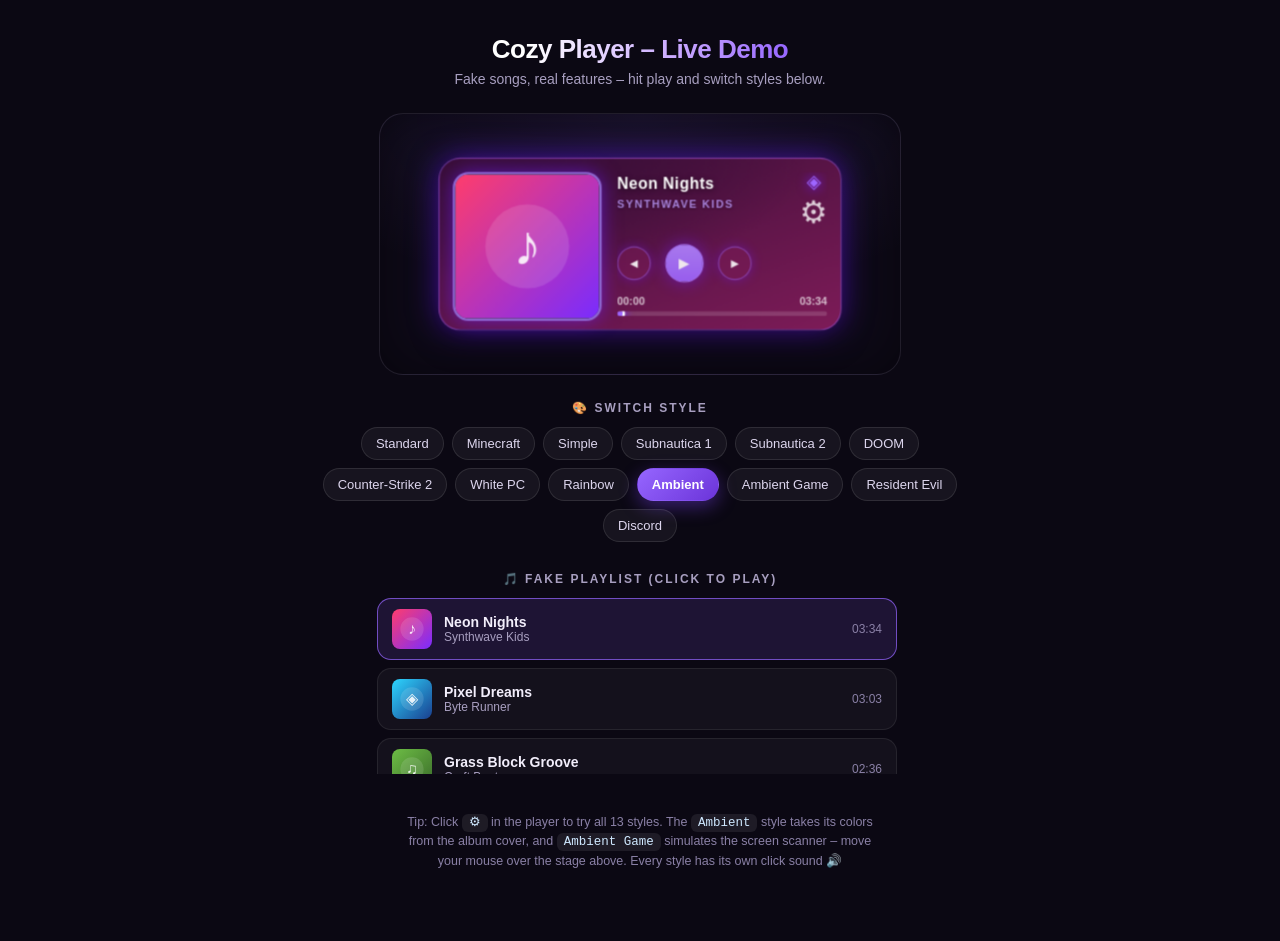
<file: demo-player.html>
<!DOCTYPE html>
<html lang="de">
<head>
<meta charset="UTF-8">
<meta name="viewport" content="width=device-width, initial-scale=1.0">
<title>Cozy Player – Live Demo</title>
<link rel="stylesheet" href="cozy-player.css">
<style>
    /* ===== Demo-Overrides: Browser statt Electron ===== */
    html, body {
        pointer-events: auto;
        overflow: auto;
        background: #0b0813;
        height: auto;
        min-height: 100vh;
        color: #f2eefb;
        /* Kein weißer Scrollbalken: Scrollbar ausblenden, Inhalt passt in 100vh */
        scrollbar-width: none;
        -ms-overflow-style: none;
    }
    html::-webkit-scrollbar, body::-webkit-scrollbar { display: none; }

    /* Coole Custom-Maus: lila Musiknote mit Glow-Ring */
    body {
        cursor: url("data:image/svg+xml;utf8,%3Csvg%20xmlns%3D%22http%3A%2F%2Fwww.w3.org%2F2000%2Fsvg%22%20width%3D%2232%22%20height%3D%2232%22%20viewBox%3D%220%200%2032%2032%22%3E%3Ccircle%20cx%3D%2216%22%20cy%3D%2216%22%20r%3D%2214%22%20fill%3D%22%236b34d9%22%20opacity%3D%220.30%22%2F%3E%3Ccircle%20cx%3D%2216%22%20cy%3D%2216%22%20r%3D%2211%22%20fill%3D%22none%22%20stroke%3D%22%23b18cff%22%20stroke-width%3D%221.4%22%2F%3E%3Cg%20fill%3D%22%23ffffff%22%20stroke%3D%22%234b2296%22%20stroke-width%3D%220.8%22%3E%3Cellipse%20cx%3D%2212%22%20cy%3D%2223%22%20rx%3D%224.4%22%20ry%3D%223.1%22%20transform%3D%22rotate(-22%2012%2023)%22%2F%3E%3Crect%20x%3D%2215.5%22%20y%3D%227%22%20width%3D%222.5%22%20height%3D%2216%22%20rx%3D%221.2%22%2F%3E%3Cpath%20d%3D%22M18%207%20C%2021.5%208.5%2C%2023.5%2012%2C%2023%2016%20C%2024%2013.5%2C%2023%2010%2C%2018%209.2%20Z%22%2F%3E%3C%2Fg%3E%3C%2Fsvg%3E") 15 6, auto;
    }
    .stage.ag-active {
        cursor: url("data:image/svg+xml;utf8,%3Csvg%20xmlns%3D%22http%3A%2F%2Fwww.w3.org%2F2000%2Fsvg%22%20width%3D%2236%22%20height%3D%2236%22%20viewBox%3D%220%200%2036%2036%22%3E%3Ccircle%20cx%3D%2218%22%20cy%3D%2218%22%20r%3D%227%22%20fill%3D%22none%22%20stroke%3D%22%232dd6ff%22%20stroke-width%3D%221.8%22%2F%3E%3Cline%20x1%3D%2218%22%20y1%3D%221%22%20x2%3D%2218%22%20y2%3D%229%22%20stroke%3D%22%232dd6ff%22%20stroke-width%3D%221.8%22%2F%3E%3Cline%20x1%3D%2218%22%20y1%3D%2227%22%20x2%3D%2218%22%20y2%3D%2235%22%20stroke%3D%22%232dd6ff%22%20stroke-width%3D%221.8%22%2F%3E%3Cline%20x1%3D%221%22%20y1%3D%2218%22%20x2%3D%229%22%20y2%3D%2218%22%20stroke%3D%22%232dd6ff%22%20stroke-width%3D%221.8%22%2F%3E%3Cline%20x1%3D%2227%22%20y1%3D%2218%22%20x2%3D%2235%22%20y2%3D%2218%22%20stroke%3D%22%232dd6ff%22%20stroke-width%3D%221.8%22%2F%3E%3Ccircle%20cx%3D%2218%22%20cy%3D%2218%22%20r%3D%221.6%22%20fill%3D%22%23ffffff%22%2F%3E%3C%2Fsvg%3E") 18 18, crosshair;
    }
    #fake-screen { cursor: inherit; }

    .demo-wrap {
        min-height: 100vh;
        display: flex;
        flex-direction: column;
        align-items: center;
        padding: 34px 20px 60px;
        box-sizing: border-box;
        position: relative;
    }

    .demo-header { text-align: center; margin-bottom: 26px; }
    .demo-header h1 {
        font-size: 26px;
        font-weight: 800;
        margin: 0;
        letter-spacing: -0.5px;
        background: linear-gradient(90deg, #fff 20%, #c9a8ff 60%, #9666ff 90%);
        -webkit-background-clip: text;
        background-clip: text;
        -webkit-text-fill-color: transparent;
    }
    .demo-header p { color: #a89fc0; margin: 6px 0 0; font-size: 14px; }

    /* Bühne: hier sitzt der Player (zentriert) + der Fake-Screen für Ambient Game */
    .stage {
        position: relative;
        width: 100%;
        max-width: 520px;
        height: 260px;
        display: flex;
        align-items: center;
        justify-content: center;
        border-radius: 24px;
        overflow: hidden;
        background:
            radial-gradient(120% 120% at 50% 0%, rgba(150,102,255,0.12), transparent 60%),
            #0e0a18;
        border: 1px solid rgba(255,255,255,0.08);
        box-shadow: inset 0 0 60px rgba(0,0,0,0.5);
        margin-bottom: 26px;
    }
    /* Fake-Desktop für den Ambient-Game-Modus (animierter Farbverlauf) */
    #fake-screen {
        position: absolute;
        inset: 0;
        width: 100%;
        height: 100%;
        display: none;
        cursor: inherit;
    }
    .stage.ag-active #fake-screen { display: block; }

    /* Player im Demo zentrieren (statt bottom-right), 2× so groß wie die App */
    #player-box {
        position: relative;
        bottom: auto;
        right: auto;
        transform-origin: center;
        transform: scale(1.2);
        z-index: 2;
        opacity: 1;
        pointer-events: auto;
    }

    /* Theme-Auswahl */
    .picker-label {
        font-size: 12px;
        font-weight: 700;
        text-transform: uppercase;
        letter-spacing: 2px;
        color: #a89fc0;
        margin-bottom: 12px;
    }
    .theme-picker {
        display: flex;
        flex-wrap: wrap;
        gap: 8px;
        justify-content: center;
        max-width: 640px;
        margin-bottom: 30px;
    }
    .theme-picker button {
        background: rgba(255,255,255,0.05);
        border: 1px solid rgba(255,255,255,0.1);
        color: #ddd6ee;
        padding: 8px 14px;
        border-radius: 999px;
        font-size: 13px;
        cursor: pointer;
        transition: all 0.2s;
        font-family: inherit;
    }
    .theme-picker button:hover {
        background: rgba(150,102,255,0.18);
        border-color: rgba(150,102,255,0.55);
        color: #fff;
        transform: translateY(-2px);
    }
    .theme-picker button.active {
        background: linear-gradient(135deg, #9666ff, #6b34d9);
        border-color: transparent;
        color: #fff;
        font-weight: 700;
        box-shadow: 0 6px 18px rgba(110,60,220,0.45);
    }

    /* Fake-Playlist */
    .playlist {
        width: 100%;
        max-width: 520px;
        display: flex;
        flex-direction: column;
        gap: 8px;
        margin-bottom: 26px;
        max-height: 176px;
        overflow-y: auto;
        padding-right: 6px;
    }
    .playlist::-webkit-scrollbar { width: 8px; }
    .playlist::-webkit-scrollbar-thumb { background: rgba(150,102,255,0.35); border-radius: 4px; }
    .song {
        display: flex;
        align-items: center;
        gap: 12px;
        background: rgba(255,255,255,0.04);
        border: 1px solid rgba(255,255,255,0.08);
        border-radius: 14px;
        padding: 10px 14px;
        cursor: pointer;
        transition: all 0.2s;
        text-align: left;
        color: #f2eefb;
        font-family: inherit;
        width: 100%;
    }
    .song:hover { background: rgba(150,102,255,0.12); border-color: rgba(150,102,255,0.4); transform: translateX(3px); }
    .song.playing { border-color: rgba(150,102,255,0.7); background: rgba(150,102,255,0.14); }
    .song img { width: 40px; height: 40px; border-radius: 8px; object-fit: cover; flex-shrink: 0; }
    .song .s-info { flex: 1; min-width: 0; }
    .song .s-info b { display: block; font-size: 14px; white-space: nowrap; overflow: hidden; text-overflow: ellipsis; }
    .song .s-info span { font-size: 12px; color: #a89fc0; white-space: nowrap; overflow: hidden; text-overflow: ellipsis; display: block; }
    .song .s-dur { font-size: 12px; color: #8a80a6; font-variant-numeric: tabular-nums; }

    /* Style-Auswahl-Panel (⚙ im Player) – nur Styles, keine anderen Settings */
    .demo-settings {
        position: fixed;
        top: 50%;
        left: 50%;
        transform: translate(-50%, -50%);
        background: #171226;
        border: 1px solid rgba(255,255,255,0.12);
        border-radius: 18px;
        padding: 20px;
        z-index: 50;
        width: 300px;
        max-height: 80vh;
        overflow-y: auto;
        box-shadow: 0 24px 60px rgba(0,0,0,0.6);
        display: none;
    }
    .demo-settings.open { display: block; }
    .demo-settings h3 { margin: 0 0 14px; font-size: 15px; }
    .demo-settings .style-grid {
        display: grid;
        grid-template-columns: 1fr 1fr;
        gap: 8px;
    }
    .demo-settings .style-grid button {
        background: rgba(255,255,255,0.05);
        border: 1px solid rgba(255,255,255,0.1);
        color: #ddd6ee;
        padding: 9px 8px;
        border-radius: 10px;
        font-size: 12.5px;
        cursor: pointer;
        transition: all 0.2s;
        font-family: inherit;
        text-align: center;
    }
    .demo-settings .style-grid button:hover {
        background: rgba(150,102,255,0.18);
        border-color: rgba(150,102,255,0.55);
        color: #fff;
    }
    .demo-settings .style-grid button.active {
        background: linear-gradient(135deg, #9666ff, #6b34d9);
        border-color: transparent;
        color: #fff;
        font-weight: 700;
    }
    .demo-settings .close-set {
        margin-top: 14px;
        width: 100%;
        padding: 9px;
        border-radius: 10px;
        border: 1px solid rgba(255,255,255,0.15);
        background: rgba(255,255,255,0.06);
        color: #fff;
        cursor: pointer;
        font-family: inherit;
    }
    .demo-settings .close-set:hover { background: rgba(255,255,255,0.12); }
    .demo-overlay {
        position: fixed; inset: 0; background: rgba(4,2,10,0.55); z-index: 40; display: none;
    }
    .demo-overlay.open { display: block; }

    .hint {
        font-size: 12.5px;
        color: #8a80a6;
        text-align: center;
        max-width: 480px;
        line-height: 1.5;
    }
    .hint code { background: rgba(255,255,255,0.08); padding: 2px 7px; border-radius: 6px; color: #cfe8ff; }
</style>
</head>
<body>

<div class="demo-wrap">
    <div class="demo-header">
        <h1>Cozy Player – Live Demo</h1>
        <p>Fake songs, real features – hit play and switch styles below.</p>
    </div>

    <div class="stage" id="stage">
        <canvas id="fake-screen"></canvas>

        <div class="player-container" id="player-box">
            <img id="cover-large" class="cover-large" alt="Cover">
            <div class="right-panel">
                <div class="top-section">
                    <div class="text-container">
                        <div class="title-area" id="title-area-box">
                            <div class="title-scroll-wrapper" id="scroll-wrapper">
                                <h1 id="song-title">Cozy Player Demo</h1>
                            </div>
                        </div>
                        <h2 id="song-artist">Press Play ▶</h2>
                    </div>
                    <div class="top-right-col">
                        <div class="symbol-icon" onclick="demoQuit()" title="In the app: quits Cozy Player">◈</div>
                        <button class="settings-btn" onclick="openDemoSettings()" title="Settings">⚙</button>
                    </div>
                </div>

                <div class="controls">
                    <button onclick="mediaControl('prev')" title="Previous Track">◄</button>
                    <button id="play-pause-btn" title="Play / Pause" onclick="mediaControl('playpause')">▶</button>
                    <button onclick="mediaControl('next')" title="Next Track">►</button>
                </div>

                <div class="bottom-section">
                    <div class="time-info">
                        <span id="time-current">00:00</span>
                        <span id="time-total">00:00</span>
                    </div>
                    <div class="progress-bar-container" id="progress-bar-container" style="cursor:pointer">
                        <div id="progress-fill" class="progress-bar-fill"></div>
                        <div id="progress-handle" class="progress-handle"></div>
                    </div>
                </div>
            </div>
        </div>
    </div>

    <div class="picker-label">🎨 Switch Style</div>
    <div class="theme-picker" id="theme-picker"></div>

    <div class="picker-label">🎵 Fake Playlist (click to play)</div>
    <div class="playlist" id="playlist"></div>

    <p class="hint">
        Tip: Click <code>⚙</code> in the player to try all 13 styles.
        The <code>Ambient</code> style takes its colors from the album cover, and
        <code>Ambient Game</code> simulates the screen scanner – move your mouse over the stage above.
        Every style has its own click sound 🔊
    </p>
</div>

<div class="demo-overlay" id="demo-overlay" onclick="closeDemoSettings()"></div>
<div class="demo-settings" id="demo-settings">
    <h3>🎨 Choose Style</h3>
    <div class="style-grid" id="style-grid"></div>
    <button class="close-set" onclick="closeDemoSettings()">Done</button>
</div>

<script>
// ============================================================
//  Demo-Daten: Fake-Songs mit generierten SVG-Covers
// ============================================================
function makeCover(c1, c2, glyph) {
    const svg = `<svg xmlns='http://www.w3.org/2000/svg' width='240' height='240'>
        <defs><linearGradient id='g' x1='0' y1='0' x2='1' y2='1'>
            <stop offset='0' stop-color='${c1}'/><stop offset='1' stop-color='${c2}'/>
        </linearGradient></defs>
        <rect width='240' height='240' fill='url(#g)'/>
        <circle cx='120' cy='120' r='70' fill='rgba(255,255,255,0.12)'/>
        <text x='120' y='150' font-size='95' text-anchor='middle' fill='rgba(255,255,255,0.88)' font-family='Arial'>${glyph}</text>
    </svg>`;
    return 'data:image/svg+xml;utf8,' + encodeURIComponent(svg);
}

const FAKE_TRACKS = [
    { title: 'Neon Nights',     artist: 'Synthwave Kids',  c1: '#ff3d6d', c2: '#7a2cff', cover: makeCover('#ff3d6d', '#7a2cff', '♪'), durationMs: 214000 },
    { title: 'Pixel Dreams',    artist: 'Byte Runner',     c1: '#2dd6ff', c2: '#1a3f8f', cover: makeCover('#2dd6ff', '#1a3f8f', '◈'), durationMs: 183000 },
    { title: 'Grass Block Groove', artist: 'Craft Beats',  c1: '#6dbd45', c2: '#3a6b2a', cover: makeCover('#6dbd45', '#3a6b2a', '♫'), durationMs: 156000 },
    { title: 'Hell March',      artist: 'Doom Patrol',     c1: '#ff7b1a', c2: '#5a0a00', cover: makeCover('#ff7b1a', '#5a0a00', '☠'), durationMs: 197000 },
    { title: 'Deep Ocean',      artist: 'Leviathan',       c1: '#0d5a7a', c2: '#041321', cover: makeCover('#0d5a7a', '#041321', '〰'), durationMs: 262000 },
    { title: 'White Noise',     artist: 'RGB & Co',        c1: '#ffffff', c2: '#cfe2ff', cover: makeCover('#ffffff', '#cfe2ff', '✦'), durationMs: 174000 },
    { title: 'Rainbow Road',    artist: 'Vice City FM',    c1: '#ff3d6d', c2: '#00e5ff', cover: makeCover('#ff3d6d', '#00e5ff', '★'), durationMs: 231000 },
    { title: 'Umbrella Rain',   artist: 'Raccoon City',    c1: '#c8102e', c2: '#0c0b0e', cover: makeCover('#c8102e', '#0c0b0e', '☣'), durationMs: 205000 },
    { title: 'Discord Dungeon', artist: 'Server Room',     c1: '#5865f2', c2: '#1e2124', cover: makeCover('#5865f2', '#1e2124', '⚡'), durationMs: 168000 },
    { title: 'Simple Day',      artist: 'Minimal Beats',   c1: '#f2f2f4', c2: '#c9c9d2', cover: makeCover('#f2f2f4', '#c9c9d2', '♪'), durationMs: 145000 },
];

// ============================================================
//  State & Timeline (Logik wie in der echten App, ohne Electron)
// ============================================================
let currentTheme = 'ambient';
let soundsEnabled = true;
let trackIdx = 0;
let playing = false;
let baseProg = 0;
let baseAt = Date.now();
let dur = FAKE_TRACKS[0].durationMs;
let uiIsPlaying = false;
let audioCtx = null;
let lastToggleAt = 0;

function formatTime(ms) {
    if (!ms || isNaN(ms) || ms < 0) return '00:00';
    const total = Math.floor(ms / 1000);
    const m = Math.floor(total / 60);
    const sec = total % 60;
    return (m < 10 ? '0' : '') + m + ':' + (sec < 10 ? '0' : '') + sec;
}

function localProg() {
    if (dur <= 0) return 0;
    let p = baseProg + (playing ? (Date.now() - baseAt) : 0);
    if (p < 0) p = 0;
    if (p > dur) p = dur;
    return p;
}
function rebase(p) { baseProg = p; baseAt = Date.now(); }

function updateProgress() {
    const fill = document.getElementById('progress-fill');
    const handle = document.getElementById('progress-handle');
    const timeCur = document.getElementById('time-current');
    const ms = localProg();
    const pct = dur > 0 ? Math.min(100, Math.max(0, (ms / dur) * 100)) : 0;
    fill.style.width = pct + '%';
    handle.style.left = pct + '%';
    timeCur.innerText = formatTime(ms);

    // Song automatisch weiterblättern
    if (playing && ms >= dur - 50) {
        nextTrack(false);
    }
}
function animateProgress() { updateProgress(); requestAnimationFrame(animateProgress); }

// ============================================================
//  Klick-Sounds (exakt wie in der App, pro Theme)
// ============================================================
function playClick() {
    if (!soundsEnabled) return;
    try {
        if (!audioCtx) audioCtx = new (window.AudioContext || window.webkitAudioContext)();
        if (audioCtx.state === 'suspended') audioCtx.resume();
        const now = audioCtx.currentTime;
        const tone = (type, f0, f1, peak, dur_) => {
            const o = audioCtx.createOscillator();
            const g = audioCtx.createGain();
            o.type = type;
            o.frequency.setValueAtTime(f0, now);
            if (f1) o.frequency.exponentialRampToValueAtTime(f1, now + dur_);
            g.gain.setValueAtTime(0.0001, now);
            g.gain.exponentialRampToValueAtTime(peak, now + 0.008);
            g.gain.exponentialRampToValueAtTime(0.0001, now + dur_);
            o.connect(g); g.connect(audioCtx.destination);
            o.start(now); o.stop(now + dur_ + 0.02);
        };
        switch (currentTheme) {
            case 'minecraft': {
                const m1 = audioCtx.createOscillator(), mg1 = audioCtx.createGain();
                m1.type = 'sine';
                m1.frequency.setValueAtTime(1700, now);
                m1.frequency.exponentialRampToValueAtTime(800, now + 0.05);
                mg1.gain.setValueAtTime(0.0001, now);
                mg1.gain.exponentialRampToValueAtTime(0.3, now + 0.005);
                mg1.gain.exponentialRampToValueAtTime(0.0001, now + 0.06);
                m1.connect(mg1); mg1.connect(audioCtx.destination);
                m1.start(now); m1.stop(now + 0.07);
                const m2 = audioCtx.createOscillator(), mg2 = audioCtx.createGain();
                m2.type = 'square';
                m2.frequency.setValueAtTime(220, now);
                mg2.gain.setValueAtTime(0.0001, now);
                mg2.gain.exponentialRampToValueAtTime(0.1, now + 0.004);
                mg2.gain.exponentialRampToValueAtTime(0.0001, now + 0.06);
                m2.connect(mg2); mg2.connect(audioCtx.destination);
                m2.start(now); m2.stop(now + 0.07);
                break;
            }
            case 'subnautica': tone('sine', 820, 1500, 0.14, 0.08); break;
            case 'doom':       tone('sine', 95, 60, 0.35, 0.15); break;
            case 'cs2':        tone('square', 1300, 900, 0.11, 0.05); tone('square', 1700, 1200, 0.09, 0.04); break;
            case 'rgb':        tone('sine', 700, 950, 0.09, 0.07); break;
            case 'rainbow':    tone('sawtooth', 220, 120, 0.18, 0.12); break;
            case 're':         tone('sine', 90, 50, 0.32, 0.16); break;
            case 'discord':    tone('triangle', 620, 880, 0.1, 0.07); tone('sine', 1240, 1560, 0.08, 0.05); break;
            case 'simple':     tone('sine', 560, 520, 0.08, 0.06); break;
            default:           tone('sine', 420, 380, 0.12, 0.08); break;
        }
    } catch (e) {}
}

// ============================================================
//  Media-Controls (lokal statt IPC)
// ============================================================
function setPlayIcon() {
    document.getElementById('play-pause-btn').innerText = uiIsPlaying ? '❚❚' : '▶';
}

function loadTrack(i, autoplay) {
    trackIdx = (i + FAKE_TRACKS.length) % FAKE_TRACKS.length;
    const t = FAKE_TRACKS[trackIdx];
    baseProg = 0;
    dur = t.durationMs;
    playing = !!autoplay;
    uiIsPlaying = playing;
    rebase(0);
    setPlayIcon();
    document.getElementById('song-title').innerText = t.title;
    document.getElementById('song-artist').innerText = t.artist;
    document.getElementById('cover-large').src = t.cover;
    document.getElementById('time-total').innerText = formatTime(dur);
    if (currentTheme === 'ambient') applyAmbientFromColors(t.c1, t.c2);
    markPlaying();
    setTitleMarquee(t.title);
}

function mediaControl(action) {
    if (action === 'playpause') {
        const now = Date.now();
        if (now - lastToggleAt < 350) return;
        lastToggleAt = now;
        playClick();
        const newPlaying = !uiIsPlaying;
        uiIsPlaying = newPlaying;
        playing = newPlaying;
        rebase(localProg());
        setPlayIcon();
        if (!newPlaying && localProg() >= dur - 50) { /* nichts */ }
        return;
    }
    playClick();
    if (action === 'next') { nextTrack(true); }
    if (action === 'prev') {
        if (localProg() > 3000) { rebase(0); }   // innerhalb der ersten 3 s -> Track-Anfang
        else { nextTrack(-1); }                  // sonst vorheriger Song
    }
}

function nextTrack(dir) {
    loadTrack(dir === -1 ? trackIdx - 1 : trackIdx + 1, true);
    playClick();
}

function demoQuit() {
    playClick();
    playing = false;
    uiIsPlaying = false;
    setPlayIcon();
}

// ============================================================
//  Titel-Marquee (wie in der App)
// ============================================================
let lastTitle = '';
function setTitleMarquee(text) {
    if (text === lastTitle) return;
    lastTitle = text;
    const titleEl = document.getElementById('song-title');
    const wrapper = document.getElementById('scroll-wrapper');
    const box = document.getElementById('title-area-box');
    titleEl.innerText = text;
    setTimeout(() => {
        const textWidth = titleEl.offsetWidth;
        const parentWidth = box.offsetWidth;
        if (textWidth > parentWidth) {
            const distance = textWidth - parentWidth + 15;
            wrapper.style.setProperty('--scroll-distance', '-' + distance + 'px');
            wrapper.classList.add('animate');
            box.classList.add('has-marquee');
        } else {
            wrapper.classList.remove('animate');
            box.classList.remove('has-marquee');
            wrapper.style.transform = 'translateX(0)';
        }
    }, 50);
}

// ============================================================
//  Ambient: Farben aus dem Cover (wie in der App)
// ============================================================
function rgbToHsl(r, g, b) {
    r /= 255; g /= 255; b /= 255;
    const mx = Math.max(r, g, b), mn = Math.min(r, g, b);
    let h = 0; const l = (mx + mn) / 2; const d = mx - mn;
    if (d) {
        const s = l > 0.5 ? d / (2 - mx - mn) : d / (mx + mn);
        if (mx === r) h = (g - b) / d + (g < b ? 6 : 0);
        else if (mx === g) h = (b - r) / d + 2;
        else h = (r - g) / d + 4;
        h *= 60;
        return { h2: (h + 360) % 360, s, l };
    }
    return { h2: 0, s: 0, l };
}
function hslToCss(h, s, l) {
    return 'hsl(' + Math.round(((h % 360) + 360) % 360) + ', ' + Math.round(Math.max(0, Math.min(s, 1)) * 100) + '%, ' + Math.round(Math.max(0, Math.min(l, 1)) * 100) + '%)';
}
function setAmbientVars(acc, c1, c2, gl) {
    const root = document.documentElement;
    root.style.setProperty('--ambient-accent', acc);
    root.style.setProperty('--ambient-c1', c1);
    root.style.setProperty('--ambient-c2', c2);
    root.style.setProperty('--ambient-glow', gl);
}
function hexToRgb(hex) {
    const h = hex.replace('#', '');
    return { r: parseInt(h.substr(0, 2), 16), g: parseInt(h.substr(2, 2), 16), b: parseInt(h.substr(4, 2), 16) };
}
function saturation(rgb) {
    const mx = Math.max(rgb.r, rgb.g, rgb.b);
    const mn = Math.min(rgb.r, rgb.g, rgb.b);
    return mx === 0 ? 0 : (mx - mn) / mx;
}
// Ambient-Farben direkt aus den bekannten Cover-Farben berechnen (deterministisch,
// kein Canvas/getImageData → funktioniert in jedem Browser und mit GitHub Pages).
function applyAmbientFromColors(c1hex, c2hex) {
    try {
        const c1 = hexToRgb(c1hex), c2 = hexToRgb(c2hex);
        // Durchschnitt beider Farben + die kräftigere (sattere) als Akzent
        const avg = rgbToHsl(
            Math.round((c1.r + c2.r) / 2),
            Math.round((c1.g + c2.g) / 2),
            Math.round((c1.b + c2.b) / 2)
        );
        const vib = saturation(c1) >= saturation(c2) ? rgbToHsl(c1.r, c1.g, c1.b) : rgbToHsl(c2.r, c2.g, c2.b);
        setAmbientVars(
            hslToCss(vib.h2, Math.min(1, vib.s + 0.12), vib.l * 0.6 + 0.35),
            hslToCss(avg.h2, Math.min(1, avg.s + 0.04), 0.14),
            hslToCss((avg.h2 + 20) % 360, Math.min(1, avg.s + 0.08), 0.3),
            hslToCss(vib.h2, Math.min(1, vib.s + 0.15), 0.55)
        );
    } catch (e) {}
}

// ============================================================
//  Ambient Game: Fake-Screen-Scanner (Maus über der Bühne)
// ============================================================
const fakeCanvas = document.getElementById('fake-screen');
const stage = document.getElementById('stage');
let agT = 0;
let agLoopRunning = false;

function startAgLoop() {
    if (agLoopRunning) return;
    agLoopRunning = true;
    paintFakeScreen();
}

function paintFakeScreen() {
    if (!stage.classList.contains('ag-active')) { agLoopRunning = false; return; }
    // Canvas an die Bühne anpassen (sonst stimmen die getImageData-Koordinaten nicht)
    const rect = stage.getBoundingClientRect();
    const dpr = Math.min(window.devicePixelRatio || 1, 2);
    const w = Math.max(1, Math.round(rect.width * dpr));
    const h = Math.max(1, Math.round(rect.height * dpr));
    if (fakeCanvas.width !== w) fakeCanvas.width = w;
    if (fakeCanvas.height !== h) fakeCanvas.height = h;
    const ctx = fakeCanvas.getContext('2d');
    agT += 0.004;
    for (let x = 0; x < w; x += 4) {
        for (let y = 0; y < h; y += 4) {
            const hue = (x / w * 360 + agT * 200) % 360;
            const sat = 55 + 35 * Math.sin(x * 0.02 + agT * 3);
            const light = 18 + 18 * Math.sin(y * 0.03 + agT * 2);
            ctx.fillStyle = 'hsl(' + hue + ', ' + sat + '%, ' + light + '%)';
            ctx.fillRect(x, y, 4, 4);
        }
    }
    requestAnimationFrame(paintFakeScreen);
}

function probeFakeScreen(e) {
    if (!stage.classList.contains('ag-active')) return;
    const rect = stage.getBoundingClientRect();
    const dpr = Math.min(window.devicePixelRatio || 1, 2);
    const mx = Math.round((e.clientX - rect.left) * dpr), my = Math.round((e.clientY - rect.top) * dpr);
    const ctx = fakeCanvas.getContext('2d');
    // Durchschnitt über ein 40x40-Fenster (wie der echte Grabber um die Maus)
    const sx = Math.max(0, Math.min(mx - 20, fakeCanvas.width - 40));
    const sy = Math.max(0, Math.min(my - 20, fakeCanvas.height - 40));
    const data = ctx.getImageData(sx, sy, 40, 40).data;
    let ar = 0, ag = 0, ab = 0, n = 0;
    let vr = 80, vg = 200, vb = 255, vmax = 0;
    for (let i = 0; i < data.length; i += 4) {
        ar += data[i]; ag += data[i + 1]; ab += data[i + 2]; n++;
        const cm = Math.max(data[i], data[i + 1], data[i + 2]);
        const cn = Math.min(data[i], data[i + 1], data[i + 2]);
        const sat = cm === 0 ? 0 : (cm - cn) / cm;
        if (sat > vmax && cm > 50) { vmax = sat; vr = data[i]; vg = data[i + 1]; vb = data[i + 2]; }
    }
    if (!n) return;
    const avg = rgbToHsl(Math.round(ar / n), Math.round(ag / n), Math.round(ab / n));
    const vib = rgbToHsl(vr, vg, vb);
    setAmbientVars(
        hslToCss(vib.h2, Math.min(1, vib.s + 0.12), vib.l * 0.6 + 0.35),
        hslToCss(avg.h2, Math.min(1, avg.s + 0.04), 0.14),
        hslToCss((avg.h2 + 20) % 360, Math.min(1, avg.s + 0.08), 0.3),
        hslToCss(vib.h2, Math.min(1, vib.s + 0.15), 0.55)
    );
}

// ============================================================
//  Theme-Anwendung (identisch mit der App)
// ============================================================
const THEMES = [
    ['standard',     'Standard'],
    ['minecraft',    'Minecraft'],
    ['simple',       'Simple'],
    ['subnautica',   'Subnautica 1'],
    ['subnautica2',  'Subnautica 2'],
    ['doom',         'DOOM'],
    ['cs2',          'Counter-Strike 2'],
    ['rgb',          'White PC'],
    ['rainbow',      'Rainbow'],
    ['ambient',      'Ambient'],
    ['ambient-game', 'Ambient Game'],
    ['re',           'Resident Evil'],
    ['discord',      'Discord'],
];

function applyTheme(theme) {
    currentTheme = theme;
    document.body.classList.toggle('mc-theme', theme === 'minecraft');
    document.body.classList.toggle('simple-theme', theme === 'simple');
    document.body.classList.toggle('subnautica-theme', theme === 'subnautica');
    document.body.classList.toggle('subnautica2-theme', theme === 'subnautica2');
    document.body.classList.toggle('doom-theme', theme === 'doom');
    document.body.classList.toggle('cs2-theme', theme === 'cs2');
    document.body.classList.toggle('rgb-theme', theme === 'rgb');
    document.body.classList.toggle('rainbow-theme', theme === 'rainbow');
    document.body.classList.toggle('ambient-theme', theme === 'ambient' || theme === 'ambient-game');
    document.body.classList.toggle('ambientgame-theme', theme === 'ambient-game');
    document.body.classList.toggle('re-theme', theme === 're');
    document.body.classList.toggle('discord-theme', theme === 'discord');

    stage.classList.toggle('ag-active', theme === 'ambient-game');
    if (theme === 'ambient-game') startAgLoop();

    document.querySelectorAll('#theme-picker button').forEach(b => {
        b.classList.toggle('active', b.getAttribute('data-theme') === theme);
    });

    if (theme === 'ambient') {
        const t = FAKE_TRACKS[trackIdx];
        applyAmbientFromColors(t.c1, t.c2);
    }
}

// ============================================================
//  Demo-Settings (⚙)
// ============================================================
function openDemoSettings() {
    playClick();
    buildStyleGrid();
    document.getElementById('demo-settings').classList.add('open');
    document.getElementById('demo-overlay').classList.add('open');
}
function closeDemoSettings() {
    playClick();
    document.getElementById('demo-settings').classList.remove('open');
    document.getElementById('demo-overlay').classList.remove('open');
}

function buildStyleGrid() {
    const grid = document.getElementById('style-grid');
    grid.innerHTML = '';
    THEMES.forEach(([val, label]) => {
        const b = document.createElement('button');
        b.textContent = label;
        b.setAttribute('data-theme', val);
        b.classList.toggle('active', val === currentTheme);
        b.addEventListener('click', () => {
            applyTheme(val);
            playClick();
            buildStyleGrid();  // aktiven Style markieren
        });
        grid.appendChild(b);
    });
}

// ============================================================
//  Init
// ============================================================
function buildPicker() {
    const picker = document.getElementById('theme-picker');
    THEMES.forEach(([val, label]) => {
        const b = document.createElement('button');
        b.textContent = label;
        b.setAttribute('data-theme', val);
        b.addEventListener('click', () => { applyTheme(val); playClick(); });
        picker.appendChild(b);
    });
}

function buildPlaylist() {
    const pl = document.getElementById('playlist');
    FAKE_TRACKS.forEach((t, i) => {
        const btn = document.createElement('button');
        btn.className = 'song';
        btn.innerHTML = '<img src="' + t.cover + '" alt=""><div class="s-info"><b>' + t.title + '</b><span>' + t.artist + '</span></div><span class="s-dur">' + formatTime(t.durationMs) + '</span>';
        btn.addEventListener('click', () => { loadTrack(i, true); playClick(); });
        btn.setAttribute('data-idx', i);
        pl.appendChild(btn);
    });
}

function markPlaying() {
    document.querySelectorAll('#playlist .song').forEach(s => {
        s.classList.toggle('playing', parseInt(s.getAttribute('data-idx')) === trackIdx);
    });
}

// Seek auf der Timeline
document.getElementById('progress-bar-container').addEventListener('click', (e) => {
    const rect = e.currentTarget.getBoundingClientRect();
    const pct = Math.max(0, Math.min(1, (e.clientX - rect.left) / rect.width));
    rebase(pct * dur);
    playClick();
});

stage.addEventListener('mousemove', probeFakeScreen);

// Start
buildPicker();
buildPlaylist();
loadTrack(0, false);
applyTheme('ambient');   // Ambient ist der Standard (wie in der App)
requestAnimationFrame(animateProgress);
</script>

</body>
</html>
</file>
<file: cozy-player.css>
:root {
    --accent-color: #ff3b30;
    --gradient-color: #644682;
    --bg-opacity: 0.5;
    --border-radius: 24px;
    --scale: 1;
    /* Ambient-Standardfarben (werden von den Cover-Farben überschrieben) */
    --ambient-accent: #2dd6ff;
    --ambient-c1: #0a1620;
    --ambient-c2: #0f2a3a;
    --ambient-glow: #2dd6ff;
}

html, body {
    margin: 0;
    padding: 0;
    width: 100vw;
    height: 100vh;
    background: transparent;
    overflow: hidden;
    font-family: -apple-system, BlinkMacSystemFont, "Segoe UI", Roboto, Helvetica, Arial, sans-serif;
    color: white;
    user-select: none;
    pointer-events: none;
}

.player-container {
    position: absolute;
    bottom: 28px;   /* = Glow-Abstand zum Fensterrand, gibt Außen-Leuchten Platz */
    right: 28px;
    transform: scale(var(--scale));
    transform-origin: bottom right;
    width: 336px;
    height: 144px;
    background: linear-gradient(135deg, rgba(255, 255, 255, 0.22) 0%, rgba(255, 255, 255, 0.05) 50%, var(--gradient-color) 100%),
                rgba(45, 30, 60, var(--bg-opacity));
    backdrop-filter: blur(40px) saturate(150%);
    -webkit-backdrop-filter: blur(40px) saturate(150%);
    border-radius: var(--border-radius);
    border: 1px solid rgba(255, 255, 255, 0.3);
    display: flex;
    padding: 11px;
    box-sizing: border-box;
    gap: 13px;
    transition: opacity 0.4s ease;
    opacity: 1;
    pointer-events: none;
}

.player-container.hidden-player {
    opacity: 0;
    pointer-events: none;
}

.cover-large {
    width: 120px;
    height: 120px;
    border-radius: calc(var(--border-radius) - 8px);
    background: #2a2a2a;
    object-fit: cover;
    box-shadow: 0 8px 20px rgba(0, 0, 0, 0.3);
    flex-shrink: 0;
}

.right-panel {
    flex: 1;
    display: flex;
    flex-direction: column;
    justify-content: space-between;
    overflow: hidden;
    min-width: 0;
}

.top-section {
    display: flex;
    justify-content: space-between;
    align-items: flex-start;
    gap: 6px;
}

.text-container {
    flex: 1;
    display: flex;
    flex-direction: column;
    gap: 3px;
    overflow: hidden;
}

.title-area {
    width: 100%;
    overflow: hidden;
    position: relative;
    height: 19px;
}

.title-area.has-marquee {
    mask-image: linear-gradient(90deg, transparent 0%, rgba(0,0,0,1) 10%, rgba(0,0,0,1) 90%, transparent 100%);
    -webkit-mask-image: linear-gradient(90deg, transparent 0%, rgba(0,0,0,1) 10%, rgba(0,0,0,1) 90%, transparent 100%);
}

.title-scroll-wrapper {
    display: inline-block;
    white-space: nowrap;
    position: absolute;
    left: 0;
}

.title-scroll-wrapper.animate {
    animation: scrollText 7s ease-in-out infinite alternate;
}

@keyframes scrollText {
    0% { transform: translateX(0); }
    100% { transform: translateX(var(--scroll-distance)); }
}

.title-area h1 {
    margin: 0;
    font-size: 13px;
    font-weight: 700;
    display: block;
    line-height: 19px;
    text-shadow: 0 1px 3px rgba(0,0,0,0.4);
}

.text-container h2 {
    margin: 0;
    font-size: 10px;
    font-weight: 400;
    opacity: 0.8;
    white-space: nowrap;
    overflow: hidden;
    text-overflow: ellipsis;
}

.top-right-col {
    display: flex;
    flex-direction: column;
    align-items: center;
    gap: 2px;
}

.symbol-icon {
    font-size: 16px;
    color: var(--accent-color);
    line-height: 1;
    text-shadow: 0 0 8px var(--accent-color);
    cursor: pointer;
    pointer-events: auto;
    transition: color 0.3s ease, transform 0.2s ease;
}

.symbol-icon:hover {
    transform: scale(1.25);
    color: #ff5f5f;
    text-shadow: 0 0 10px #ff5f5f;
}

.settings-btn {
    background: transparent;
    border: none;
    color: rgba(255, 255, 255, 0.75);
    font-size: 26px; /* 2× größer */
    cursor: pointer;
    padding: 0;
    transition: color 0.2s, transform 0.2s;
    pointer-events: auto;
}

.settings-btn:hover {
    color: white;
    transform: rotate(90deg);
}

.controls {
    display: flex;
    align-items: center;
    gap: 12px;
    margin: 2px 0;
    pointer-events: auto;
}

.controls button {
    background: rgba(255, 255, 255, 0.12);
    border: 1px solid rgba(255, 255, 255, 0.25);
    color: white;
    font-size: 11px;
    cursor: pointer;
    width: 28px;
    height: 28px;
    border-radius: 50%;
    opacity: 0.9;
    transition: all 0.2s ease;
    display: flex;
    align-items: center;
    justify-content: center;
    box-shadow: inset 0 1px 2px rgba(255,255,255,0.3);
    outline: none;
    pointer-events: auto;
}

.controls button#play-pause-btn {
    width: 32px;
    height: 32px;
    font-size: 12px;
    background: rgba(255, 255, 255, 0.2);
}

.controls button:hover {
    opacity: 1;
    background: rgba(255, 255, 255, 0.3);
    transform: scale(1.1);
    border-color: rgba(255, 255, 255, 0.5);
}

.controls button:active {
    transform: scale(0.92);
    background: rgba(255, 255, 255, 0.4);
}

.bottom-section {
    display: flex;
    flex-direction: column;
    gap: 3px;
}

.time-info {
    display: flex;
    justify-content: space-between;
    font-size: 9px;
    font-weight: 600;
    opacity: 0.85;
}

.progress-bar-container {
    position: relative;
    width: 100%;
    height: 4px;
    background: rgba(255, 255, 255, 0.2);
    border-radius: 2px;
    overflow: hidden;
}

.progress-bar-fill {
    position: absolute;
    top: 0;
    left: 0;
    height: 100%;
    width: 0%;
    background: var(--accent-color);
    border-radius: 2px;
}

.progress-handle {
    position: absolute;
    top: 50%;
    left: 0%;
    transform: translate(-50%, -50%);
    width: 9px;
    height: 9px;
    background: var(--accent-color);
    border: none;
    border-radius: 50%;
    box-shadow: none;
}

/* =============================== Minecraft-Thema =============================== */
body.mc-theme .player-container {
    font-family: "Lucida Console", "Courier New", monospace;
    /* Dirt/Boden-Textur wie ein Grass-Block */
    background:
        repeating-linear-gradient(45deg,
            #79553a 0 6px, #6d4b34 6px 12px, #805b3d 12px 18px, #6d4b34 18px 24px),
        #6d4b34;
    backdrop-filter: none;
    -webkit-backdrop-filter: none;
    border-radius: 0;
    border: 3px solid #171717;
    box-shadow: inset 0 4px 0 rgba(255, 255, 255, 0.18),
                inset 0 -4px 0 rgba(0, 0, 0, 0.35),
                0 8px 20px rgba(0, 0, 0, 0.5);
}

/* Gras-Schicht oben, wie die Graskante eines Gras-Blocks in Minecraft */
body.mc-theme .player-container::before {
    content: "";
    position: absolute;
    top: 3px;
    left: 3px;
    right: 3px;
    height: 18px;
    background: repeating-linear-gradient(90deg,
            #6dbd45 0 16px, #61ae3b 16px 32px, #6dbd45 32px 48px);
    box-shadow: inset 0 2px 0 rgba(255, 255, 255, 0.25),
                inset 0 -3px 0 rgba(0, 0, 0, 0.35),
                0 3px 0 rgba(0, 0, 0, 0.25);
    /* gezackte Graskante als Blocküberhang */
    clip-path: polygon(0 0, 100% 0, 100% 78%,
        95% 100%, 90% 72%, 85% 100%, 80% 72%, 75% 100%, 70% 72%,
        65% 100%, 60% 72%, 55% 100%, 50% 72%, 45% 100%, 40% 72%,
        35% 100%, 30% 72%, 25% 100%, 20% 72%, 15% 100%, 10% 72%, 5% 100%);
    pointer-events: none;
    z-index: 2;
}

/* Grass liegt: über dem Hintergrund und über dem Cover-Bild, aber HINTER Text/Buttons/Timeline */
body.mc-theme .cover-large {
    position: relative;
    z-index: 1;
    border-radius: 0;
    border: 3px solid #171717;
    box-shadow: inset 0 0 0 2px rgba(255, 255, 255, 0.25),
                0 4px 8px rgba(0, 0, 0, 0.4);
    image-rendering: pixelated;
}

body.mc-theme .right-panel {
    position: relative;
    z-index: 3;
}

body.mc-theme .title-area h1 {
    font-family: inherit;
    text-shadow: 2px 2px 0 #000;
}

body.mc-theme .text-container h2 {
    font-family: inherit;
    opacity: 1;
    text-shadow: 1px 1px 0 #000;
}

body.mc-theme .symbol-icon {
    text-shadow: 2px 2px 0 #000;
}

body.mc-theme .settings-btn {
    color: #fff;
    text-shadow: 1px 1px 0 #000;
}

body.mc-theme .controls button {
    background: linear-gradient(#9b9b9b, #7d7d7d);
    border: 2px solid #171717;
    border-radius: 0;
    box-shadow: inset 0 2px 0 rgba(255, 255, 255, 0.4),
                inset 0 -2px 0 rgba(0, 0, 0, 0.4);
    font-family: inherit;
    color: #fff;
    text-shadow: 1px 1px 0 rgba(0, 0, 0, 0.8);
}

body.mc-theme .controls button#play-pause-btn {
    background: linear-gradient(#4a9148, #376f35);
}

body.mc-theme .controls button:hover {
    background: linear-gradient(#ababab, #8d8d8d);
    border-color: #fff;
    transform: scale(1.08);
}

body.mc-theme .controls button:active {
    transform: scale(0.92) translateY(1px);
}

body.mc-theme .controls button#play-pause-btn:hover {
    background: linear-gradient(#5aa857, #479045);
}

body.mc-theme .time-info {
    font-family: inherit;
    text-shadow: 1px 1px 0 #000;
}

body.mc-theme .progress-bar-container {
    height: 8px;
    background: #3a3a3a;
    border-radius: 0;
    border: 2px solid #171717;
    box-shadow: inset 0 2px 0 rgba(0, 0, 0, 0.5);
}

body.mc-theme .progress-bar-fill {
    border-radius: 0;
    background: repeating-linear-gradient(90deg, #3cee37 0 6px, #52ff4b 6px 12px);
}

body.mc-theme .progress-handle {
    border-radius: 0;
    background: #fff;
    border: 2px solid #171717;
}

/* =============================== Simple-Thema (minimalistisch) =============================== */
body.simple-theme .player-container {
    font-family: -apple-system, BlinkMacSystemFont, "Segoe UI", Roboto, Helvetica, Arial, sans-serif;
    background: rgba(247, 247, 249, 0.72);
    backdrop-filter: blur(24px) saturate(140%);
    -webkit-backdrop-filter: blur(24px) saturate(140%);
    border-radius: 18px;
    border: 1px solid rgba(0, 0, 0, 0.06);
    box-shadow: 0 12px 32px rgba(0, 0, 0, 0.14);
}

body.simple-theme .cover-large {
    border-radius: 12px;
    border: 1px solid rgba(0, 0, 0, 0.06);
    box-shadow: 0 4px 12px rgba(0, 0, 0, 0.12);
}

body.simple-theme .title-area h1 {
    font-family: inherit;
    color: #1c1c1e;
    font-weight: 600;
    letter-spacing: 0.4px;
    text-shadow: none;
}

body.simple-theme .text-container h2 {
    font-family: inherit;
    color: #8e8e93;
    opacity: 1;
    font-size: 9px;
    font-weight: 600;
    letter-spacing: 1.2px;
    text-transform: uppercase;
    text-shadow: none;
}

body.simple-theme .symbol-icon {
    color: #d1d1d6;
    text-shadow: none;
}

body.simple-theme .settings-btn {
    color: #8e8e93;
    text-shadow: none;
}

body.simple-theme .settings-btn:hover {
    color: #1c1c1e;
}

body.simple-theme .controls button {
    font-family: inherit;
    background: transparent;
    color: #1c1c1e;
    border: 1px solid rgba(0, 0, 0, 0.15);
    border-radius: 50%;
    box-shadow: none;
    text-shadow: none;
}

body.simple-theme .controls button#play-pause-btn {
    background: #1c1c1e;
    color: #fff;
    border: none;
}

body.simple-theme .controls button:hover {
    background: rgba(0, 0, 0, 0.08);
    border-color: rgba(0, 0, 0, 0.3);
}

body.simple-theme .controls button#play-pause-btn:hover {
    background: #000;
}

body.simple-theme .controls button:active {
    transform: scale(0.92);
    background: rgba(0, 0, 0, 0.12);
}

body.simple-theme .time-info {
    font-family: inherit;
    color: #8e8e93;
    text-shadow: none;
}

body.simple-theme .progress-bar-container {
    height: 3px;
    background: rgba(0, 0, 0, 0.1);
    border-radius: 2px;
    border: none;
    box-shadow: none;
}

body.simple-theme .progress-bar-fill {
    border-radius: 2px;
}

body.simple-theme .progress-handle {
    border-radius: 50%;
    border: none;
    background: #1c1c1e;
}

/* =============================== Subnautica-Thema (PDA-Hologramm) =============================== */
body.subnautica-theme .player-container {
    font-family: "Segoe UI", "Courier New", monospace;
    background:
        linear-gradient(90deg, rgba(0, 220, 255, 0.10) 1px, transparent 1px) 0 0 / 24px 24px,
        linear-gradient(0deg, rgba(0, 220, 255, 0.10) 1px, transparent 1px) 0 0 / 24px 24px,
        linear-gradient(160deg, rgba(6, 64, 78, 0.92), rgba(2, 22, 34, 0.95));
    backdrop-filter: none;
    -webkit-backdrop-filter: none;
    border-radius: 8px;
    border: 1px solid rgba(0, 210, 255, 0.6);
    box-shadow: 0 0 18px rgba(0, 200, 255, 0.35),
                inset 0 0 24px rgba(0, 200, 255, 0.18);
}

body.subnautica-theme .cover-large {
    border-radius: 4px;
    border: 2px solid rgba(0, 210, 255, 0.7);
    box-shadow: 0 0 12px rgba(0, 200, 255, 0.4);
}

body.subnautica-theme .title-area h1 {
    font-family: inherit;
    color: #9ffcff;
    letter-spacing: 1px;
    text-shadow: 0 0 8px rgba(0, 220, 255, 0.9);
}

body.subnautica-theme .text-container h2 {
    font-family: inherit;
    color: #57cfe0;
    opacity: 0.9;
    text-shadow: 0 0 6px rgba(0, 220, 255, 0.5);
}

body.subnautica-theme .symbol-icon {
    color: #00e0ff;
    text-shadow: 0 0 10px rgba(0, 220, 255, 0.9);
}

body.subnautica-theme .settings-btn {
    color: #7ce8f5;
    text-shadow: 0 0 6px rgba(0, 220, 255, 0.6);
}

body.subnautica-theme .controls button {
    font-family: inherit;
    background: rgba(0, 200, 255, 0.12);
    color: #9ffcff;
    border: 1px solid rgba(0, 210, 255, 0.6);
    border-radius: 0;
    box-shadow: inset 0 0 8px rgba(0, 200, 255, 0.3);
    text-shadow: 0 0 6px rgba(0, 220, 255, 0.8);
}

body.subnautica-theme .controls button#play-pause-btn {
    background: rgba(0, 200, 255, 0.3);
    border-color: rgba(0, 210, 255, 0.9);
}

body.subnautica-theme .controls button:hover {
    background: rgba(0, 200, 255, 0.35);
    border-color: #aefcff;
    box-shadow: 0 0 12px rgba(0, 210, 255, 0.7);
}

body.subnautica-theme .controls button:active {
    background: rgba(0, 200, 255, 0.45);
}

body.subnautica-theme .time-info {
    font-family: inherit;
    color: #7ce8f5;
    text-shadow: 0 0 6px rgba(0, 220, 255, 0.5);
}

body.subnautica-theme .progress-bar-container {
    height: 5px;
    background: rgba(0, 210, 255, 0.2);
    border-radius: 0;
    border: 1px solid rgba(0, 210, 255, 0.4);
    box-shadow: inset 0 1px 3px rgba(0, 0, 0, 0.5);
}

body.subnautica-theme .progress-bar-fill {
    border-radius: 0;
    background: #00e0ff;
    box-shadow: 0 0 8px #00e0ff;
}

body.subnautica-theme .progress-handle {
    border-radius: 0;
    background: #9ffcff;
    border: 1px solid #00e0ff;
    box-shadow: 0 0 8px #00e0ff;
}

/* =============================== DOOM-Thema =============================== */
body.doom-theme .player-container {
    font-family: "Segoe UI", Arial, sans-serif;
    background:
        radial-gradient(circle at 50% 110%, rgba(255, 120, 20, 0.28), transparent 60%),
        linear-gradient(150deg, rgba(110, 20, 8, 0.88), rgba(60, 12, 6, 0.95) 40%, rgba(12, 10, 10, 0.97) 75%);
    backdrop-filter: none;
    -webkit-backdrop-filter: none;
    border-radius: 0;
    border: 2px solid #6a1508;
    box-shadow: inset 0 0 0 1px #000,
                inset 0 0 28px rgba(255, 120, 20, 0.28),
                0 0 24px rgba(255, 80, 10, 0.35);
}

body.doom-theme .cover-large {
    border-radius: 0;
    border: 3px solid #1a0505;
    box-shadow: inset 0 0 0 2px rgba(255, 60, 60, 0.35),
                0 4px 10px rgba(0, 0, 0, 0.5);
}

body.doom-theme .title-area h1 {
    font-family: "Impact", "Arial Black", sans-serif;
    text-transform: uppercase;
    letter-spacing: 1px;
    color: #ffb066;
    text-shadow: 2px 2px 0 #000, 0 0 16px rgba(255, 130, 0, 0.9);
}

body.doom-theme .text-container h2 {
    font-family: "Segoe UI", Arial, sans-serif;
    color: #ff9a4d;
    opacity: 1;
    text-transform: uppercase;
    letter-spacing: 1px;
    text-shadow: 1px 1px 0 #000;
}

body.doom-theme .symbol-icon {
    color: #ff8c2d;
    text-shadow: 0 0 10px #ff7b1d;
}

body.doom-theme .settings-btn {
    color: #e8b9b9;
    text-shadow: 1px 1px 0 #000;
}

body.doom-theme .controls button {
    font-family: "Segoe UI", Arial, sans-serif;
    background: linear-gradient(#3a3a3a, #1c1c1c);
    color: #ff9a4d;
    border: 2px solid #171313;
    border-radius: 0;
    box-shadow: inset 0 2px 0 rgba(255, 150, 60, 0.2),
                inset 0 -2px 0 rgba(0, 0, 0, 0.6);
    font-weight: bold;
    text-shadow: 1px 1px 0 #000;
}

body.doom-theme .controls button#play-pause-btn {
    background: linear-gradient(#ff8c1a, #b44005);
    border-color: #5a1a00;
    color: #fff;
    text-shadow: 1px 1px 0 #3a1000;
    box-shadow: 0 0 12px rgba(255, 130, 0, 0.6);
}

body.doom-theme .controls button:hover {
    background: linear-gradient(#4a4a4a, #262626);
    border-color: #ff8c2d;
    box-shadow: 0 0 12px rgba(255, 130, 20, 0.6);
}

body.doom-theme .controls button:active {
    transform: scale(0.92) translateY(1px);
}

body.doom-theme .time-info {
    color: #ffb066;
    font-weight: bold;
    text-shadow: 1px 1px 0 #000;
}

body.doom-theme .progress-bar-container {
    height: 5px;
    background: #141414;
    border: 1px solid #000;
    border-radius: 0;
    box-shadow: inset 0 1px 3px rgba(0, 0, 0, 0.8);
}

body.doom-theme .progress-bar-fill {
    border-radius: 0;
    background: linear-gradient(90deg, #ff5a1a, #ffb347);
    box-shadow: 0 0 8px #ff8c1a;
}

body.doom-theme .progress-handle {
    border-radius: 0;
    background: #ffb347;
    border: 1px solid #7a2000;
    box-shadow: 0 0 6px #ff8c1a;
}

/* =============================== Discord-Thema =============================== */
body.discord-theme .player-container {
    font-family: "gg sans", "Segoe UI", Arial, sans-serif;
    background: linear-gradient(150deg, #2c2f33, #222428 60%, #1e2124);
    backdrop-filter: none;
    -webkit-backdrop-filter: none;
    border-radius: 8px;
    border: 1px solid #0f1114;
    box-shadow: inset 0 0 0 1px rgba(255, 255, 255, 0.04),
                inset 0 1px 0 rgba(255, 255, 255, 0.06),
                0 8px 24px rgba(0, 0, 0, 0.5);
}

body.discord-theme .cover-large {
    border-radius: 8px;
    border: 2px solid #14161a;
    box-shadow: inset 0 0 0 2px rgba(114, 137, 218, 0.4),
                0 4px 12px rgba(0, 0, 0, 0.45);
}

body.discord-theme .title-area h1 {
    font-family: "gg sans", "Segoe UI", Arial, sans-serif;
    font-weight: 700;
    color: #ffffff;
    text-shadow: 0 1px 0 #000;
}

body.discord-theme .text-container h2 {
    font-family: "gg sans", "Segoe UI", Arial, sans-serif;
    color: #b9bbbe;
    opacity: 1;
    text-shadow: none;
}

body.discord-theme .symbol-icon {
    color: #5865f2;
    text-shadow: 0 0 8px rgba(88, 101, 242, 0.6);
}

body.discord-theme .settings-btn {
    color: #dcddde;
}

body.discord-theme .controls button {
    font-family: "gg sans", "Segoe UI", Arial, sans-serif;
    background: linear-gradient(#3a3d42, #313338);
    color: #dcddde;
    border: 1px solid #202225;
    border-radius: 6px;
    box-shadow: inset 0 1px 0 rgba(255, 255, 255, 0.06);
    font-weight: 600;
}

body.discord-theme .controls button#play-pause-btn {
    background: linear-gradient(#6c7bf2, #5865f2);
    border-color: #4150d8;
    color: #ffffff;
    box-shadow: 0 2px 8px rgba(88, 101, 242, 0.5);
}

body.discord-theme .controls button:hover {
    background: linear-gradient(#454951, #3b3e44);
    border-color: #5865f2;
}

body.discord-theme .controls button#play-pause-btn:hover {
    background: linear-gradient(#7b89f4, #6673f3);
}

body.discord-theme .controls button:active {
    transform: scale(0.94);
}

body.discord-theme .time-info {
    color: #b9bbbe;
    font-weight: 600;
    font-size: 11px;
}

body.discord-theme .progress-bar-container {
    height: 4px;
    background: #404249;
    border: none;
    border-radius: 4px;
    box-shadow: inset 0 1px 2px rgba(0, 0, 0, 0.4);
}

body.discord-theme .progress-bar-fill {
    border-radius: 4px;
    background: linear-gradient(90deg, #5865f2, #9b6cf2);
    box-shadow: 0 0 6px rgba(88, 101, 242, 0.6);
}

body.discord-theme .progress-handle {
    border-radius: 50%;
    background: #ffffff;
    border: 2px solid #5865f2;
}

/* =============================== Counter-Strike 2-Thema (wie das CS2-Menü/GUI) =============================== */
body.cs2-theme .player-container {
    font-family: "Segoe UI", Arial, sans-serif;
    /* typischer CS2-Hintergrund: dunkel mit hellem Radiallicht von oben */
    background:
        radial-gradient(120% 90% at 50% 0%, #39414a 0%, #22272c 45%, #121417 100%),
        #121417;
    backdrop-filter: none;
    -webkit-backdrop-filter: none;
    border-radius: 6px;
    border: 1px solid #0a0c0f;
    border-top: 2px solid #f1b82d;
    box-shadow: inset 0 0 0 1px rgba(255, 255, 255, 0.06),
                inset 0 0 30px rgba(0, 0, 0, 0.45),
                0 8px 22px rgba(0, 0, 0, 0.55);
}

body.cs2-theme .cover-large {
    border-radius: 3px;
    border: 2px solid #0a0c0f;
    box-shadow: 0 0 0 1px rgba(241, 184, 45, 0.3) inset,
                0 4px 10px rgba(0, 0, 0, 0.55);
}

body.cs2-theme .title-area h1 {
    font-family: "Segoe UI", Arial, sans-serif;
    color: #fff;
    font-weight: 800;
    letter-spacing: 0.8px;
    text-transform: uppercase;
    text-shadow: 0 1px 0 rgba(0, 0, 0, 0.6), 0 0 10px rgba(241, 184, 45, 0.2);
}

body.cs2-theme .text-container h2 {
    font-family: "Segoe UI", Arial, sans-serif;
    color: #b9c2cc;
    opacity: 1;
    letter-spacing: 1px;
    text-transform: uppercase;
    text-shadow: 0 1px 0 rgba(0, 0, 0, 0.5);
}

body.cs2-theme .symbol-icon {
    color: #f1b82d;
    text-shadow: 0 0 10px rgba(241, 184, 45, 0.7);
}

body.cs2-theme .settings-btn {
    color: #aeb6bf;
    text-shadow: 0 1px 0 rgba(0, 0, 0, 0.5);
}

/* Buttons wie im CS2-Menü: flache dunkle Panels mit gelber Markierung */
body.cs2-theme .controls button {
    font-family: "Segoe UI", Arial, sans-serif;
    background: linear-gradient(#2c3138, #1d2126);
    color: #c8d0d9;
    border: 1px solid #0c0e12;
    border-bottom: 2px solid #f1b82d;
    border-radius: 4px;
    box-shadow: inset 0 1px 0 rgba(255, 255, 255, 0.08),
                0 2px 4px rgba(0, 0, 0, 0.5);
    font-weight: 700;
    letter-spacing: 0.5px;
    text-shadow: 0 1px 0 rgba(0, 0, 0, 0.4);
}

body.cs2-theme .controls button#play-pause-btn {
    background: linear-gradient(#f1b82d, #d99f1f);
    color: #17191d;
    border-color: #0c0e12;
    border-bottom-color: #0c0e12;
    box-shadow: inset 0 1px 0 rgba(255, 255, 255, 0.35), 0 3px 6px rgba(0, 0, 0, 0.4);
    text-shadow: none;
}

body.cs2-theme .controls button:hover {
    background: linear-gradient(#3a4149, #272c32);
    color: #f1b82d;
    border-bottom-color: #f1b82d;
}

body.cs2-theme .controls button#play-pause-btn:hover {
    background: linear-gradient(#ffcd3f, #e8ac23);
}

body.cs2-theme .controls button:active {
    transform: scale(0.94);
    box-shadow: inset 0 2px 4px rgba(0, 0, 0, 0.5);
}

body.cs2-theme .time-info {
    color: #aeb6bf;
    font-weight: 600;
    letter-spacing: 0.5px;
    text-shadow: 0 1px 0 rgba(0, 0, 0, 0.4);
}

body.cs2-theme .progress-bar-container {
    height: 6px;
    background: #0e1013;
    border-radius: 3px;
    border: 1px solid #05070a;
    box-shadow: inset 0 1px 3px rgba(0, 0, 0, 0.8);
}

body.cs2-theme .progress-bar-fill {
    border-radius: 3px;
    background: linear-gradient(90deg, #f1b82d, #d99f1f);
    box-shadow: 0 0 8px rgba(241, 184, 45, 0.6);
}

body.cs2-theme .progress-handle {
    border-radius: 50%;
    background: #fff;
    border: 2px solid #f1b82d;
}

/* =============================== Weißes RGB-PC-Thema (animiert) =============================== */
/* Nur border-color animieren (Paint-Property). Das box-shadow NICHT animieren,
   sonst pinnt Chromium die Ebene und der Fortschrittsbalken wird nicht mehr neu
   gezeichnet (Timeline bleibt stehen). */
@keyframes rgbGlow {
    0%   { border-color: #ffffff; }
    30%  { border-color: #eaf1ff; }
    60%  { border-color: #cfe2ff; }
    85%  { border-color: #eef4ff; }
    100% { border-color: #ffffff; }
}

@keyframes rgbSlide {
    0%   { background-position: 0% 0; }
    100% { background-position: 300% 0; }
}

body.rgb-theme .player-container {
    font-family: -apple-system, BlinkMacSystemFont, "Segoe UI", Roboto, Helvetica, Arial, sans-serif;
    background: rgba(255, 255, 255, 0.8);
    backdrop-filter: blur(22px) saturate(160%);
    -webkit-backdrop-filter: blur(22px) saturate(160%);
    border-radius: 20px;
    border: 3px solid #ffffff;
    box-shadow: 0 0 24px rgba(190, 216, 255, 0.55);
    animation: rgbGlow 3s linear infinite;
}

body.rgb-theme .cover-large {
    border-radius: 14px;
    border: 2px solid rgba(255, 255, 255, 0.9);
    box-shadow: 0 0 0 2px rgba(0, 0, 0, 0.06), 0 6px 16px rgba(0, 0, 0, 0.18);
}

body.rgb-theme .title-area h1 {
    font-family: inherit;
    color: #1c1c1e;
    font-weight: 700;
    letter-spacing: 0.4px;
    text-shadow: none;
}

body.rgb-theme .text-container h2 {
    font-family: inherit;
    color: #6e6e73;
    opacity: 1;
    font-size: 9px;
    font-weight: 600;
    letter-spacing: 1.2px;
    text-transform: uppercase;
    text-shadow: none;
}

body.rgb-theme .symbol-icon {
    background: linear-gradient(90deg, #ffffff, #dce8ff, #eef4ff, #cfe2ff, #ffffff);
    background-size: 300% 100%;
    -webkit-background-clip: text;
    background-clip: text;
    color: transparent;
    text-shadow: none;
    animation: rgbSlide 3s linear infinite;
    font-weight: bold;
}

body.rgb-theme .settings-btn {
    color: #8e8e93;
    text-shadow: none;
}

body.rgb-theme .settings-btn:hover {
    color: #1c1c1e;
}

body.rgb-theme .controls button {
    font-family: inherit;
    background: #fff;
    color: #1c1c1e;
    border: 2px solid #e6e6ea;
    border-radius: 50%;
    box-shadow: 0 2px 6px rgba(0, 0, 0, 0.12);
    text-shadow: none;
}

body.rgb-theme .controls button#play-pause-btn {
    background: linear-gradient(90deg, #ffffff, #dce8ff, #eef4ff, #cfe2ff, #ffffff);
    background-size: 300% 100%;
    color: #1c1c1e;
    border: none;
    animation: rgbSlide 3s linear infinite;
    text-shadow: 0 1px 2px rgba(0, 0, 0, 0.3);
}

body.rgb-theme .controls button:hover {
    transform: scale(1.1);
    box-shadow: 0 0 12px rgba(0, 0, 0, 0.18);
}

body.rgb-theme .controls button:active {
    transform: scale(0.92);
}

body.rgb-theme .time-info {
    color: #6e6e73;
    font-weight: 600;
    text-shadow: none;
}

body.rgb-theme .progress-bar-container {
    height: 6px;
    background: #ececf0;
    border-radius: 3px;
    border: none;
    box-shadow: none;
}

body.rgb-theme .progress-bar-fill {
    border-radius: 3px;
    background: linear-gradient(90deg, #ffffff, #dce8ff, #eef4ff, #cfe2ff, #ffffff);
    background-size: 300% 100%;
    animation: rgbSlide 3s linear infinite;
}

body.rgb-theme .progress-handle {
    border-radius: 50%;
    background: #fff;
    border: 2px solid #cfe2ff;
    box-shadow: 0 0 10px rgba(190, 216, 255, 0.6);
}

/* =============================== DOOM: aufsteigende Funken =============================== */
/* Partikel statt Feuer: verglimmende Glut-Funken steigen auf und faden aus. */
body.doom-theme .player-container::before {
    content: "";
    position: absolute;
    left: 0;
    right: 0;
    bottom: 0;
    top: 0;
    pointer-events: none;
    z-index: -1;
    mix-blend-mode: screen;
    background-image:
        radial-gradient(circle, rgba(255, 190, 90, 0.9) 1.2px, transparent 1.8px),
        radial-gradient(circle, rgba(255, 120, 40, 0.8) 1px, transparent 1.5px),
        radial-gradient(circle, rgba(255, 230, 170, 0.85) 0.8px, transparent 1.2px);
    background-size: 55px 80px, 90px 120px, 130px 170px;
    background-position: 0 8px, 0 4px, 0 2px;
    animation: embersUp 1.4s linear infinite;
}
@keyframes embersUp {
    0%   { background-position: 0 8px, 0 4px, 0 2px; opacity: 0.2; }
    40%  { opacity: 0.9; }
    100% { background-position: 0 -130px, 0 -180px, 0 -240px; opacity: 0; }
}

/* =============================== Subnautica 1: aufsteigende Blasen =============================== */
body.subnautica-theme .player-container::after {
    content: "";
    position: absolute;
    inset: 0;
    pointer-events: none;
    z-index: -1;
    background-image:
        radial-gradient(circle, rgba(180, 240, 255, 0.55) 1.5px, transparent 2px),
        radial-gradient(circle, rgba(150, 225, 255, 0.5) 2px, transparent 2.8px),
        radial-gradient(circle, rgba(205, 250, 255, 0.5) 1px, transparent 1.6px);
    background-size: 70px 110px, 110px 150px, 55px 130px;
    background-position: 0 150px, 0 240px, 0 180px;
    animation: bubblesUp 6s linear infinite;
}
@keyframes bubblesUp {
    0%   { background-position: 0 150px, 0 240px, 0 180px; opacity: 0.45; }
    25%  { opacity: 0.95; }
    100% { background-position: 0 -110px, 0 -40px, 0 -150px; opacity: 0.45; }
}

/* =============================== Subnautica 2: Abgrund / Lichtstrahlen =============================== */
/* Ein völlig anderes Design als das PDA-Hologramm: tiefe Ozean-Abgrund mit
   einfallenden Lichtstrahlen und treibenden Plankton-Mikroben. */
body.subnautica2-theme .player-container {
    font-family: "Segoe UI", Arial, sans-serif;
    background:
        repeating-linear-gradient(115deg,
            rgba(120, 220, 255, 0.05) 0 24px,
            rgba(120, 220, 255, 0.13) 24px 30px,
            transparent 30px 95px),
        repeating-linear-gradient(115deg,
            rgba(120, 220, 255, 0.03) 0 50px,
            transparent 50px 120px),
        linear-gradient(180deg, #0d2b40 0%, #08202f 45%, #041321 100%);
    backdrop-filter: none;
    -webkit-backdrop-filter: none;
    border-radius: 16px;
    border: 1px solid rgba(40, 130, 180, 0.5);
    box-shadow: inset 0 0 26px rgba(30, 140, 200, 0.18),
                0 12px 30px rgba(0, 0, 0, 0.55);
    overflow: hidden;
}

body.subnautica2-theme .player-container::before {
    content: "";
    position: absolute;
    inset: 0;
    pointer-events: none;
    z-index: -1;
    opacity: 0.55;
    background-image:
        radial-gradient(circle, rgba(140, 230, 255, 0.6) 1.5px, transparent 2px),
        radial-gradient(circle, rgba(90, 190, 230, 0.5) 1px, transparent 1.6px),
        radial-gradient(circle, rgba(210, 250, 255, 0.5) 2px, transparent 2.8px);
    background-size: 90px 120px, 130px 200px, 70px 150px;
    animation: oceanDrift 22s ease-in-out infinite;
}
@keyframes oceanDrift {
    0%   { transform: translateY(0); }
    50%  { transform: translateY(-16px); }
    100% { transform: translateY(0); }
}

body.subnautica2-theme .cover-large {
    /* rundes „Bullauge"/Porthole */
    border-radius: 50%;
    border: 2px solid rgba(120, 210, 250, 0.6);
    box-shadow: 0 0 18px rgba(40, 160, 220, 0.5),
                inset 0 0 16px rgba(255, 255, 255, 0.12);
}

body.subnautica2-theme .title-area h1 {
    font-family: inherit;
    color: #dff6ff;
    font-weight: 600;
    letter-spacing: 0.5px;
    text-shadow: 0 0 12px rgba(80, 200, 255, 0.5);
}

body.subnautica2-theme .text-container h2 {
    font-family: inherit;
    color: #7fc8e6;
    opacity: 1;
    letter-spacing: 1px;
    text-transform: uppercase;
    text-shadow: 0 0 8px rgba(60, 160, 220, 0.4);
}

body.subnautica2-theme .symbol-icon {
    color: #9fe4ff;
    text-shadow: 0 0 10px rgba(120, 220, 255, 0.8);
}

body.subnautica2-theme .settings-btn {
    color: #7fc8e6;
}

body.subnautica2-theme .controls button {
    font-family: inherit;
    background: rgba(20, 80, 120, 0.35);
    color: #dff6ff;
    border: 1px solid rgba(120, 210, 250, 0.55);
    border-radius: 50%;
    box-shadow: inset 0 0 10px rgba(40, 160, 220, 0.35);
    text-shadow: 0 0 6px rgba(120, 220, 255, 0.6);
}

body.subnautica2-theme .controls button#play-pause-btn {
    background: rgba(30, 120, 180, 0.55);
    border-color: rgba(160, 230, 255, 0.9);
    box-shadow: 0 0 14px rgba(60, 180, 240, 0.6);
}

body.subnautica2-theme .controls button:hover {
    background: rgba(40, 140, 200, 0.5);
    border-color: #bfefff;
}

body.subnautica2-theme .time-info {
    font-family: inherit;
    color: #9fd7ef;
    font-weight: 600;
    text-shadow: 0 0 6px rgba(80, 190, 240, 0.4);
}

body.subnautica2-theme .progress-bar-container {
    height: 5px;
    background: rgba(30, 110, 160, 0.3);
    border-radius: 3px;
    border: 1px solid rgba(60, 160, 220, 0.35);
    box-shadow: none;
}

body.subnautica2-theme .progress-bar-fill {
    border-radius: 3px;
    background: linear-gradient(90deg, #4ad2ff, #8ce4ff);
    box-shadow: 0 0 10px rgba(74, 210, 255, 0.8);
}

body.subnautica2-theme .progress-handle {
    border-radius: 50%;
    background: #dff6ff;
    border: 2px solid #4ad2ff;
    box-shadow: 0 0 10px rgba(74, 210, 255, 0.8);
}

/* =============================== Rainbow (Regenbogen) =============================== */
/* GTA-V/GTA-6-Ästhetik: violetter-pinker V-Logo-Verlauf, Gold-Akzente, Geldgrün des HUDs
   und ein türkisfarbener VICE/GTA-6-Neon-Glint. */
body.rainbow-theme .player-container {
    font-family: "Arial Black", Impact, "Segoe UI", Arial, sans-serif;
    background:
        radial-gradient(130% 120% at 100% 0%, rgba(0, 229, 255, 0.16) 0%, transparent 42%),
        radial-gradient(120% 140% at 0% 100%, rgba(255, 190, 45, 0.14) 0%, transparent 45%),
        linear-gradient(150deg, #241040 0%, #6b1f9e 32%, #d92470 62%, #16081a 100%);
    backdrop-filter: none;
    -webkit-backdrop-filter: none;
    border-radius: 14px;
    border: 1px solid rgba(255, 45, 130, 0.45);
    box-shadow: 0 12px 28px rgba(0, 0, 0, 0.55),
                inset 0 0 30px rgba(92, 32, 139, 0.35);
}

/* Schmaler GTA-V-Logo-Verlaufsstreifen (Violett -> Pink -> Orange -> Türkis) */
body.rainbow-theme .player-container::before {
    content: "";
    position: absolute;
    top: 0;
    left: 0;
    right: 0;
    height: 5px;
    background: linear-gradient(90deg, #7a2cff, #ff3d6d 38%, #ffb02d 72%, #00e5ff);
    z-index: 3;
    pointer-events: none;
}

body.rainbow-theme .cover-large {
    border-radius: 10px;
    border: 2px solid rgba(255, 190, 45, 0.6);
    box-shadow: 0 0 16px rgba(255, 176, 45, 0.4),
                0 6px 14px rgba(0, 0, 0, 0.45);
}

body.rainbow-theme .title-area h1 {
    font-family: inherit;
    color: #fff;
    font-weight: 900;
    font-style: italic;
    text-transform: uppercase;
    letter-spacing: 0.4px;
    text-shadow: 2px 2px 0 rgba(0, 0, 0, 0.45), 0 0 12px rgba(255, 45, 120, 0.6);
}

body.rainbow-theme .text-container h2 {
    font-family: "Segoe UI", Arial, sans-serif;
    color: #ffd27f;
    opacity: 1;
    font-weight: 700;
    text-transform: uppercase;
    letter-spacing: 2px;
    text-shadow: 1px 1px 0 rgba(0, 0, 0, 0.5);
}

body.rainbow-theme .symbol-icon {
    color: transparent;
    background: linear-gradient(180deg, #ffb02d, #ff3d6d);
    -webkit-background-clip: text;
    background-clip: text;
    font-weight: bold;
    text-shadow: none;
}

body.rainbow-theme .settings-btn {
    color: #f4d9e6;
    text-shadow: 1px 1px 0 rgba(0, 0, 0, 0.5);
}

body.rainbow-theme .controls button {
    font-family: "Arial Black", "Segoe UI", Arial, sans-serif;
    background: rgba(20, 10, 30, 0.45);
    color: #ffb3d1;
    border: 1px solid rgba(255, 61, 109, 0.7);
    border-radius: 8px;
    box-shadow: inset 0 2px 0 rgba(255, 255, 255, 0.08),
                0 2px 6px rgba(0, 0, 0, 0.4);
    font-weight: bold;
    text-shadow: 1px 1px 0 #000;
}

body.rainbow-theme .controls button#play-pause-btn {
    background: linear-gradient(180deg, #3fd67a, #1f9c52);   /* Geldgrün wie im GTA-HUD */
    color: #062812;
    border: 1px solid rgba(0, 0, 0, 0.5);
    box-shadow: 0 0 14px rgba(63, 214, 122, 0.6);
    text-shadow: none;
}

body.rainbow-theme .controls button:hover {
    color: #00e5ff;
    border-color: #00e5ff;
    background: rgba(30, 40, 50, 0.55);
}

body.rainbow-theme .controls button#play-pause-btn:hover {
    background: linear-gradient(180deg, #4fe88b, #27b45f);
    color: #062812;
}

body.rainbow-theme .controls button:active {
    transform: scale(0.92);
}

body.rainbow-theme .time-info {
    font-family: "Segoe UI", Arial, sans-serif;
    color: #ffd9ec;
    font-weight: 600;
    text-shadow: 1px 1px 0 #000;
}

body.rainbow-theme .progress-bar-container {
    height: 6px;
    background: rgba(0, 0, 0, 0.45);
    border: 1px solid rgba(255, 61, 109, 0.4);
    border-radius: 3px;
    box-shadow: inset 0 1px 3px rgba(0, 0, 0, 0.6);
}

body.rainbow-theme .progress-bar-fill {
    border-radius: 3px;
    background: linear-gradient(90deg, #7a2cff, #ff3d6d, #ffb02d, #00e5ff);
    box-shadow: 0 0 10px rgba(255, 61, 109, 0.7);
}

body.rainbow-theme .progress-handle {
    border-radius: 50%;
    background: #fff;
    border: 2px solid #ffb02d;
    box-shadow: 0 0 8px rgba(255, 176, 45, 0.8);
}

/* =============================== Ambient (passt sich den Cover-Farben an) =============================== */
/* Die CSS-Variablen --ambient-* werden aus dem Album-Cover berechnet (siehe JS). */
body.ambient-theme .player-container {
    font-family: -apple-system, BlinkMacSystemFont, "Segoe UI", Roboto, Arial, sans-serif;
    background:
        radial-gradient(120% 120% at 20% 0%, var(--ambient-c1), transparent 60%),
        linear-gradient(160deg, var(--ambient-c1), var(--ambient-c2));
    backdrop-filter: blur(30px) saturate(160%);
    -webkit-backdrop-filter: blur(30px) saturate(160%);
    border-radius: 18px;
    border: 1px solid color-mix(in srgb, var(--ambient-accent) 45%, transparent);
    box-shadow: 0 0 26px color-mix(in srgb, var(--ambient-glow) 55%, transparent),
                0 10px 26px rgba(0, 0, 0, 0.4);
}

body.ambient-theme .cover-large {
    border-radius: 13px;
    border: 2px solid color-mix(in srgb, var(--ambient-accent) 70%, #fff 10%);
    box-shadow: 0 0 16px color-mix(in srgb, var(--ambient-glow) 60%, transparent);
}

body.ambient-theme .title-area h1 {
    font-family: inherit;
    color: #fff;
    font-weight: 700;
    letter-spacing: 0.4px;
    text-shadow: 0 1px 4px rgba(0, 0, 0, 0.5);
}

body.ambient-theme .text-container h2 {
    font-family: inherit;
    color: color-mix(in srgb, var(--ambient-accent) 55%, #fff 30%);
    opacity: 1;
    font-size: 9px;
    font-weight: 600;
    text-transform: uppercase;
    letter-spacing: 1.2px;
    text-shadow: 0 1px 2px rgba(0, 0, 0, 0.4);
}

body.ambient-theme .symbol-icon {
    color: var(--ambient-accent);
    text-shadow: 0 0 10px var(--ambient-glow);
}

body.ambient-theme .settings-btn {
    color: rgba(255, 255, 255, 0.8);
    text-shadow: none;
}

body.ambient-theme .controls button {
    font-family: inherit;
    background: color-mix(in srgb, var(--ambient-c2) 55%, transparent);
    color: #fff;
    border: 1px solid color-mix(in srgb, var(--ambient-accent) 55%, transparent);
    border-radius: 50%;
    box-shadow: 0 0 10px color-mix(in srgb, var(--ambient-glow) 40%, transparent);
    text-shadow: none;
}

body.ambient-theme .controls button#play-pause-btn {
    background: linear-gradient(180deg, color-mix(in srgb, var(--ambient-accent) 80%, #fff 20%), var(--ambient-accent));
    border: 1px solid color-mix(in srgb, var(--ambient-accent) 90%, #fff 10%);
    box-shadow: 0 0 14px color-mix(in srgb, var(--ambient-glow) 60%, transparent);
}

body.ambient-theme .controls button:hover {
    background: color-mix(in srgb, var(--ambient-accent) 30%, var(--ambient-c2) 60%);
    border-color: var(--ambient-accent);
}

body.ambient-theme .time-info {
    font-family: inherit;
    color: rgba(255, 255, 255, 0.85);
    font-weight: 600;
    text-shadow: none;
}

body.ambient-theme .progress-bar-container {
    height: 4px;
    background: rgba(255, 255, 255, 0.15);
    border-radius: 2px;
    border: none;
    box-shadow: none;
}

body.ambient-theme .progress-bar-fill {
    border-radius: 2px;
    background: linear-gradient(90deg, var(--ambient-accent), var(--ambient-glow));
    box-shadow: 0 0 8px var(--ambient-glow);
}

body.ambient-theme .progress-handle {
    border-radius: 50%;
    background: var(--ambient-accent);
    border: 2px solid #fff;
    box-shadow: 0 0 8px var(--ambient-glow);
}

/* Sanfter Übergang, wenn sich die Ambient-Farben ändern (z. B. Ambient-Game) */
body.ambient-theme .player-container {
    transition: background 0.7s ease, border-color 0.7s ease, box-shadow 0.7s ease;
}
body.ambient-theme .cover-large {
    transition: border-color 0.7s ease, box-shadow 0.7s ease;
}
body.ambient-theme .title-area h1,
body.ambient-theme .time-info,
body.ambient-theme .settings-btn {
    transition: color 0.7s ease, text-shadow 0.7s ease;
}
body.ambient-theme .text-container h2 {
    transition: color 0.7s ease;
}
body.ambient-theme .symbol-icon {
    transition: color 0.7s ease, text-shadow 0.7s ease;
}
body.ambient-theme .controls button {
    transition: background 0.7s ease, border-color 0.7s ease, color 0.7s ease, box-shadow 0.7s ease, transform 0.2s ease;
}
body.ambient-theme .progress-bar-fill,
body.ambient-theme .progress-handle {
    transition: background 0.7s ease, box-shadow 0.7s ease, border-color 0.7s ease;
}

/* =============================== Resident Evil =============================== */
/* Düster-horroriger Look: fast Schwarz mit rotem Blut-Hauch und Umbrella-Grün,
   rot-weißer Biohazard-Warnstreifen oben. */
body.re-theme .player-container {
    font-family: "Segoe UI", Arial, sans-serif;
    background:
        radial-gradient(100% 110% at 80% 0%, rgba(40, 150, 90, 0.14) 0%, transparent 45%),
        radial-gradient(120% 120% at 0% 100%, rgba(160, 10, 30, 0.3) 0%, transparent 50%),
        linear-gradient(180deg, #18171b, #0c0b0e);
    backdrop-filter: none;
    -webkit-backdrop-filter: none;
    border-radius: 4px;
    border: 1px solid #3a3a40;
    box-shadow: inset 0 0 0 1px rgba(200, 16, 46, 0.15),
                inset 0 0 30px rgba(0, 0, 0, 0.7),
                0 12px 28px rgba(0, 0, 0, 0.6);
}

/* Biohazard-Warnstreifen oben */
body.re-theme .player-container::before {
    content: "";
    position: absolute;
    top: 0; left: 0; right: 0;
    height: 4px;
    background: repeating-linear-gradient(90deg,
        #c8102e 0 14px, rgba(200, 16, 46, 0.4) 14px 16px);
    z-index: 3;
    pointer-events: none;
}

body.re-theme .cover-large {
    border-radius: 4px;
    border: 2px solid #2b2b31;
    box-shadow: inset 0 0 0 1px rgba(200, 16, 46, 0.35),
                0 6px 14px rgba(0, 0, 0, 0.5);
}

body.re-theme .title-area h1 {
    font-family: inherit;
    color: #fff;
    font-weight: 700;
    text-transform: uppercase;
    letter-spacing: 0.6px;
    text-shadow: 2px 2px 0 #000, 0 0 10px rgba(200, 16, 46, 0.55);
}

body.re-theme .text-container h2 {
    font-family: inherit;
    color: #c9c2b5;
    opacity: 1;
    text-transform: uppercase;
    letter-spacing: 2px;
    text-shadow: 1px 1px 0 #000;
}

body.re-theme .symbol-icon {
    color: #e03131;
    text-shadow: 0 0 10px rgba(200, 16, 46, 0.8);
}

body.re-theme .settings-btn {
    color: #9a9487;
}

body.re-theme .controls button {
    font-family: "Segoe UI", Arial, sans-serif;
    background: linear-gradient(#232329, #15151a);
    color: #e03131;
    border: 1px solid #2b2b31;
    border-radius: 4px;
    box-shadow: inset 0 2px 0 rgba(255, 255, 255, 0.07),
                inset 0 -2px 0 rgba(0, 0, 0, 0.6);
}

body.re-theme .controls button#play-pause-btn {
    background: linear-gradient(#1f9c52, #0f6b33);   /* Umbrella-Grün */
    color: #fff;
    border: 1px solid #0a3a1e;
    box-shadow: 0 0 14px rgba(31, 156, 82, 0.55);
}

body.re-theme .controls button:hover {
    border-color: #e03131;
    color: #ff6a6a;
    background: linear-gradient(#2a2a31, #1a1a20);
}

body.re-theme .controls button#play-pause-btn:hover {
    background: linear-gradient(#25b05c, #127a3a);
    color: #fff;
}

body.re-theme .controls button:active {
    transform: scale(0.92);
}

body.re-theme .time-info {
    font-family: inherit;
    color: #c9c2b5;
    font-weight: 600;
    letter-spacing: 1px;
}

body.re-theme .progress-bar-container {
    height: 5px;
    background: #1a1a1f;
    border: 1px solid #000;
    border-radius: 2px;
    box-shadow: inset 0 1px 3px rgba(0, 0, 0, 0.6);
}

body.re-theme .progress-bar-fill {
    border-radius: 2px;
    background: linear-gradient(90deg, #c8102e, #e03131);
    box-shadow: 0 0 8px rgba(200, 16, 46, 0.6);
}

body.re-theme .progress-handle {
    border-radius: 50%;
    background: #3bb273;
    border: 2px solid #0a3a1e;
    box-shadow: 0 0 8px rgba(59, 178, 115, 0.7);
}
</file>
